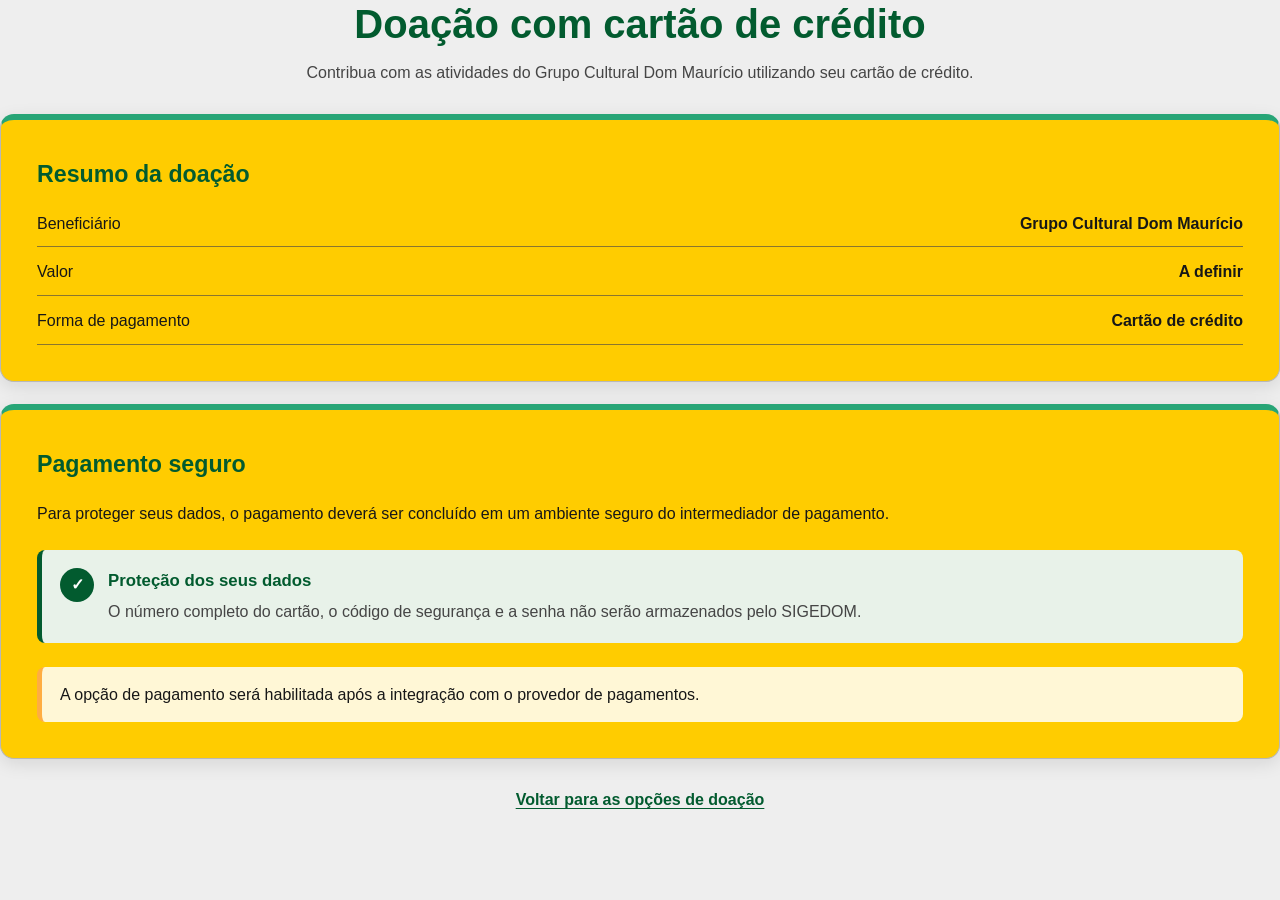
<file: pages/doacoes-cartao.html>
<!DOCTYPE html>
<html lang="pt-BR">
<head>
    <title>Doações - Cartão</title>
    <link rel="stylesheet" href="../css/doacoes.css">
    <link rel="stylesheet" href="../css/doacoes-cartao.css">
    <script src="../components/doacoes-cartao.js" defer></script>
</head>
<body>
    <a class="atalho-conteudo" href="#conteudo-principal">Pular para o conteúdo principal</a>
    <nav id="navbar"></nav>

    <main id="conteudo-principal" class="pagina-pagamento">
        <header class="cabecalho-pagina">
            <h1>Doação com cartão de crédito</h1>
            <p>Contribua com as atividades do Grupo Cultural Dom Maurício utilizando seu cartão de crédito.</p>
        </header>
        <section class="card-pagamento" aria-labelledby="titulo-resumo">
            <h2 id="titulo-resumo">Resumo da doação</h2>
            <dl class="resumo-doacao">
                <div>
                    <dt>Beneficiário</dt>
                    <dd>Grupo Cultural Dom Maurício</dd>
                </div>
                <div>
                    <dt>Valor</dt>
                    <dd id="valor-doacao">A definir</dd>
                </div>
                <div>
                    <dt>Forma de pagamento</dt>
                    <dd>Cartão de crédito</dd>
                </div>
            </dl>
        </section>
        <section class="card-pagamento" aria-labelledby="titulo-pagamento">
            <h2 id="titulo-pagamento">Pagamento seguro</h2>
            <p>Para proteger seus dados, o pagamento deverá ser concluído em um ambiente seguro do intermediador de
                pagamento.
            </p>
            <div class="info-seguranca">
                <span class="icone" aria-hidden="true">✓</span>
                <div>
                    <h3>Proteção dos seus dados</h3>
                    <p>O número completo do cartão, o código de segurança e a senha não serão armazenados pelo
                        SIGEDOM.</p>
                </div>
            </div>
            <p class="aviso-pagamento">A opção de pagamento será habilitada após a integração com o provedor de
                pagamentos.
            </p>
        </section>
        <p class="voltar-doacao"><a href="doacoes.html">Voltar para as opções de doação</a></p>
    </main>
    
    <footer id="rodape"></footer>
</body>
</html>
</file>
<file: css/doacoes.css>
:root {
  --doa-amarelo: #ffcc00;
  --doa-amarelo-hover: #ffad42;
  --doa-verde: #025b2f;
  --doa-verde-claro: #27a576;
  --doa-marrom: #d8be99;
  --doa-fundo: #eeeeee;
  --doa-superficie: #ffffff;
  --doa-texto: #171717;
  --doa-texto-suave: #454545;
  --doa-borda: #b8b8b8;
  --doa-erro: #b42318;
  --doa-foco: #8abefa;
  --doa-raio: 16px;
  --doa-sombra: 0 5px 18px rgb(0 0 0 / 10%);
}

* {
  box-sizing: border-box;
}

html {
  scroll-behavior: smooth;
}

body {
  margin: 0;
  color: var(--doa-texto);
  background: var(--doa-fundo);
  font-family: Arial, Helvetica, sans-serif;
  font-size: 16px;
  line-height: 1.6;
}

button, input, select, textarea {
  font: inherit;
}

a {
  color: var(--doa-verde);
  text-underline-offset: 3px;
}

a:hover {
  text-decoration-thickness: 2px;
}

:focus-visible {
  outline: 3px solid var(--doa-foco);
  outline-offset: 3px;
}

.hero {
  position: relative;
  display: flex;
  min-height: 360px;
  align-items: center;
  justify-content: center;
  padding: clamp(50px, 8vw, 90px) 20px;

  background-image:
    linear-gradient(
      rgb(0 0 0 / 25%),
      rgb(0 0 0 / 45%)
    ),
    url("img/gcdm.jpeg");

  background-size: cover;
  background-position: center 45%;
  background-repeat: no-repeat;

  text-align: center;
  overflow: hidden;
}

.hero>div {
  width: min(100%, 900px);
  margin: auto;
}

.hero h1,
.cabecalho-pagina h1 {
  margin: 0 0 12px;
  font-size: clamp(2rem, 5vw, 3rem);
  line-height: 1.2;
}

.hero p {
  max-width: 720px;
  margin: auto;
}

main#doacao {
  width: min(100% - 36px, 1050px);
  margin: 42px auto 64px;
}

.intro {
  max-width: 900px;
  margin: 0 auto 30px;
  color: var(--doa-texto-suave);
  font-size: 1.05rem;
  line-height: 1.8;
  text-align: center;
}

.card-doacao, .dados-pessoais {
  width: min(100%, 820px);
  margin: 0 auto;
  padding: clamp(22px, 4vw, 42px);
  background: var(--doa-amarelo);
  border: 1px solid #e0ded7;
  border-top: 2px solid var(--doa-verde);
  border-radius: var(--doa-raio);
  box-shadow: var(--doa-sombra);
}

.card-doacao h2 {
  margin: 0 0 22px;
  color: var(--doa-verde);
  font-family: Georgia, "Times New Roman", serif;
  font-size: clamp(1.5rem, 3vw, 2rem);
  text-align: center;
}

#formulario-dados, #formulario-doacao {
  display: grid;
  gap: 18px;
}

#formulario-doacao label,
.form-group label {
  display: block;
  margin-top: 20px;
  margin-bottom: 7px;
  font-weight: 700;
}

#formulario-doacao input,
#formulario-doacao select,
#formulario-doacao textarea,
.form-group input,
.form-group select,
.form-group textarea {
  width: 100%;
  min-height: 48px;
  padding: 11px 13px;
  color: var(--doa-texto);
  background: #fff;
  border: 1px solid var(--doa-borda);
  border-radius: 9px;
}

#formulario-doacao input:focus,
#formulario-doacao select:focus,
#formulario-doacao textarea:focus,
.form-group input:focus,
.form-group select:focus,
.form-group textarea:focus {
  border-color: var(--doa-foco);
  outline: 3px solid rgb(20 89 199 / 18%);
}

.required {
  color: var(--doa-erro);
}

.valor-doacao,
.metodo-pagamento {
  display: grid;
  grid-template-columns: repeat(3, minmax(0, 1fr));
  gap: 12px;
}

.valor-doacao,
.opcao-pagamento {
  min-height: 58px;
  padding: 12px;
  color: var(--doa-texto);
  background: #fff;
  border: 2px solid var(--doa-borda);
  border-radius: 10px;
  cursor: pointer;
  font-weight: 700;
  text-align: center;
}

.valor-doacao:hover,
.opcao-pagamento:hover {
  border-color: var(--doa-verde);
  background: var(--doa-verde-claro);
}

.valor-doacao[aria-pressed="true"],
.opcao-pagamento[aria-pressed="true"],
.valor-doacao.is-selected,
.opcao-pagamento.is-selected {
  color: #fff;
  background: var(--doa-verde);
  border-color: var(--doa-verde);
}

.button-primary,
#formulario-doacao button[type="submit"] {
  display: inline-flex;
  min-height: 50px;
  align-items: center;
  justify-content: center;
  gap: 10px;
  padding: 12px 24px;
  color: #171717;
  background: var(--doa-fundo);
  border: 2px solid #c69e00;
  border-radius: 10px;
  cursor: pointer;
  font-weight: 700;
  text-decoration: none;
  transition: background-color .15s ease, transform .15s ease;
}

.button-primary:hover,
#formulario-doacao  button[type="submit"]:hover {
  background: var(--doa-verde-claro);
}

.button-primary:active,
#formulario-doacao button[type="submit"]:active {
  transform: translateY(1px);
}

.button-secondary {
  display: inline-flex;
  min-height: 48px;
  align-items: center;
  justify-content: center;
  padding: 10px 20px;
  color: var(--doa-verde);
  background: #fff;
  border: 2px solid var(--doa-verde);
  border-radius: 10px;
  cursor: pointer;
  font-weight: 700;
  text-decoration: none;
}

.form-actions {
  display: flex;
  flex-wrap: wrap;
  justify-content: flex-end;
  gap: 12px;
  margin-top: 10px;
}

.payment-instructions,
.notice {
  padding: 16px 18px;
  background: var(--doa-verde-claro);
  border-left: 5px solid var(--doa-verde);
  border-radius: 8px;
}

.error-message {
  color: var(--doa-erro);
  font-size: .92rem;
  font-weight: 700;
}

body.fonte-aumentada {
  font-size: 18px;
}

body.fonte-reduzida {
  font-size: 14px;
}

body.alto-contraste {
  color: #000;
  background: #fff;
  filter: contrast(1.2);
}

body.alto-contraste .card-doacao
,
body.alto-contraste .hero {
  color: #000;
  background: #fff;
  border: 2px solid #000;
}

@media (max-width: 700px) {
  .hero {
    min-height: 160px;
    padding-block: 28px;
  }

  main#doacao {
    width: min(100% - 24px, 560px);
    margin-block: 28px 42px;
  }

  .intro {
    text-align: left;
    font-size: 1rem;
  }

  .card-doacao {
    padding: 22px 16px;
  }

  .valor-doacao,
  .metodo-pagamento {
    grid-template-columns: repeat(2, minmax(0, 1fr));
  }

  .form-actions {
    flex-direction: column;
  }

  .form-actions > * {
    width: 100%;
  }
}

@media (max-width: 420px) {
  .valor-doacao,
  .metodo-pagamento {
    grid-template-columns: 1fr;
  }
}

@media (prefers-reduced-motion: reduce) {
  html {
    scroll-behavior: auto;
  }

  *, *::before, *::after {
    transition-duration: .01ms !important;
    animation-duration: .01ms !important;
    animation-iteration-count: 1 !important;
  }
}
</file>
<file: css/doacoes-cartao.css>
:root {
    --doa-amarelo: #ffcc00;
    --doa-amarelo-hover: #ffad42;
    --doa-verde: #025b2f;
    --doa-verde-claro: #27a576;
    --doa-marrom: #d8be99;
    --doa-fundo: #eeeeee;
    --doa-superficie: #ffffff;
    --doa-texto: #171717;
    --doa-texto-suave: #454545;
    --doa-borda: #b8b8b8;
    --doa-erro: #b42318;
    --doa-foco: #1459c7;
    --doa-raio: 16px;
    --doa-sombra: 0 5px 18px rgb(0 0 0 / 10%);
}

* {
    box-sizing: border-box;
}

html {
    scroll-behavior: smooth;
}

body {
    margin: 0;
    color: var(--doa-texto);
    background: var(--doa-fundo);
    font: 16px/1.6 Arial, Helvetica, sans-serif;
}

button,
textarea {
    font: inherit;
}

a:focus-visible,
button:focus-visible,
input:focus-visible,
textarea:focus-visible {
    outline: 3px solid var(--doa-foco);
    outline-offset: 3px;
}

.atalho-conteudo {
    position: absolute;
    top: 8px;
    left: 8px;
    z-index: 1000;
    padding: 10px 14px;
    color: #fff;
    background: var(--doa-texto);
    border-radius: 6px;
    transform: translateY(-150%);
}

.atalho-conteudo:focus {
    transform: translateY(0);
}

.pagina-cartao {
    width: min(100% - 32px, 900px);
    margin: 44px auto 76px;
}

.cabecalho-pagina {
    margin-bottom: 28px;
    text-align: center;
}

.cabecalho-pagina h1 {
    margin: 0 0 12px;
    color: var(--doa-verde);
    font-size: clamp(1.8rem, 4vw, 2.5rem);
}

.cabecalho-pagina p {
    margin: 0 auto;
    color: var(--doa-texto-suave);
}

.card-pagamento {
    margin: 22px 0;
    padding: clamp(22px, 4vw, 36px);
    background: var(--doa-amarelo);
    border: 1px solid var(--doa-borda);
    border-top: 6px solid var(--doa-verde-claro);
    border-radius: 14px;
    box-shadow: var(--doa-sombra);
}

.card-pagamento h2 {
    margin: 0 0 18px;
    color: var(--doa-verde);
    font-size: 1.45rem;
}

.resumo-doacao {
    display: grid;
    gap: 12px;
    margin: 0;
}

.resumo-doacao>div {
    display: flex;
    flex-wrap: wrap;
    justify-content: space-between;
    gap: 8px;
    padding-bottom: 10px;
    border-bottom: 1px solid #8a762f;
}

.resumo-doacao dt {
    color: var(--doa-texto);
}

.resumo-doacao dd {
    margin: 0;
    color: var(--doa-texto);
    font-weight: 700;
    text-align: right;
}

.info-seguranca {
    display: flex;
    gap: 14px;
    align-items: flex-start;
    margin: 24px 0;
    padding: 18px;
    background: #e8f2e9;
    border-left: 5px solid var(--doa-verde);
    border-radius: 8px;
}

.info-seguranca h3 {
    margin: 0 0 4px;
    color: var(--doa-verde);
    font-size: 1.05rem;
}

.info-seguranca p {
    margin: 1px 0 0;
    color: var(--doa-texto-suave);
}

.icone {
    display: grid;
    width: 34px;
    height: 34px;
    flex: 0 0 34px;
    place-items: center;
    color: #fff;
    background: var(--doa-verde);
    border-radius: 50%;
    font-weight: 800;
}

.aviso-pagamento {
    margin: 22px 0 0;
    padding: 15px 18px;
    background: #fff7d6;
    border-left: 5px solid var(--doa-amarelo-hover);
    border-radius: 8px;
}

.voltar-doacao {
    margin-top: 28px;
    text-align: center;
}

.voltar-doacao a {
    color: var(--doa-verde);
    font-weight: 700;
}

footer#rodape {
    margin-top: 48px;
}

@media (max-width: 600px) {
    .pagina-cartao {
        width: min(100% - 22px, 560px);
        margin-top: 26px;
    }
}

@media (prefers-reduced-motion: reduce) {
    html {
        scroll-behavior: auto;
    }
}
</file>
